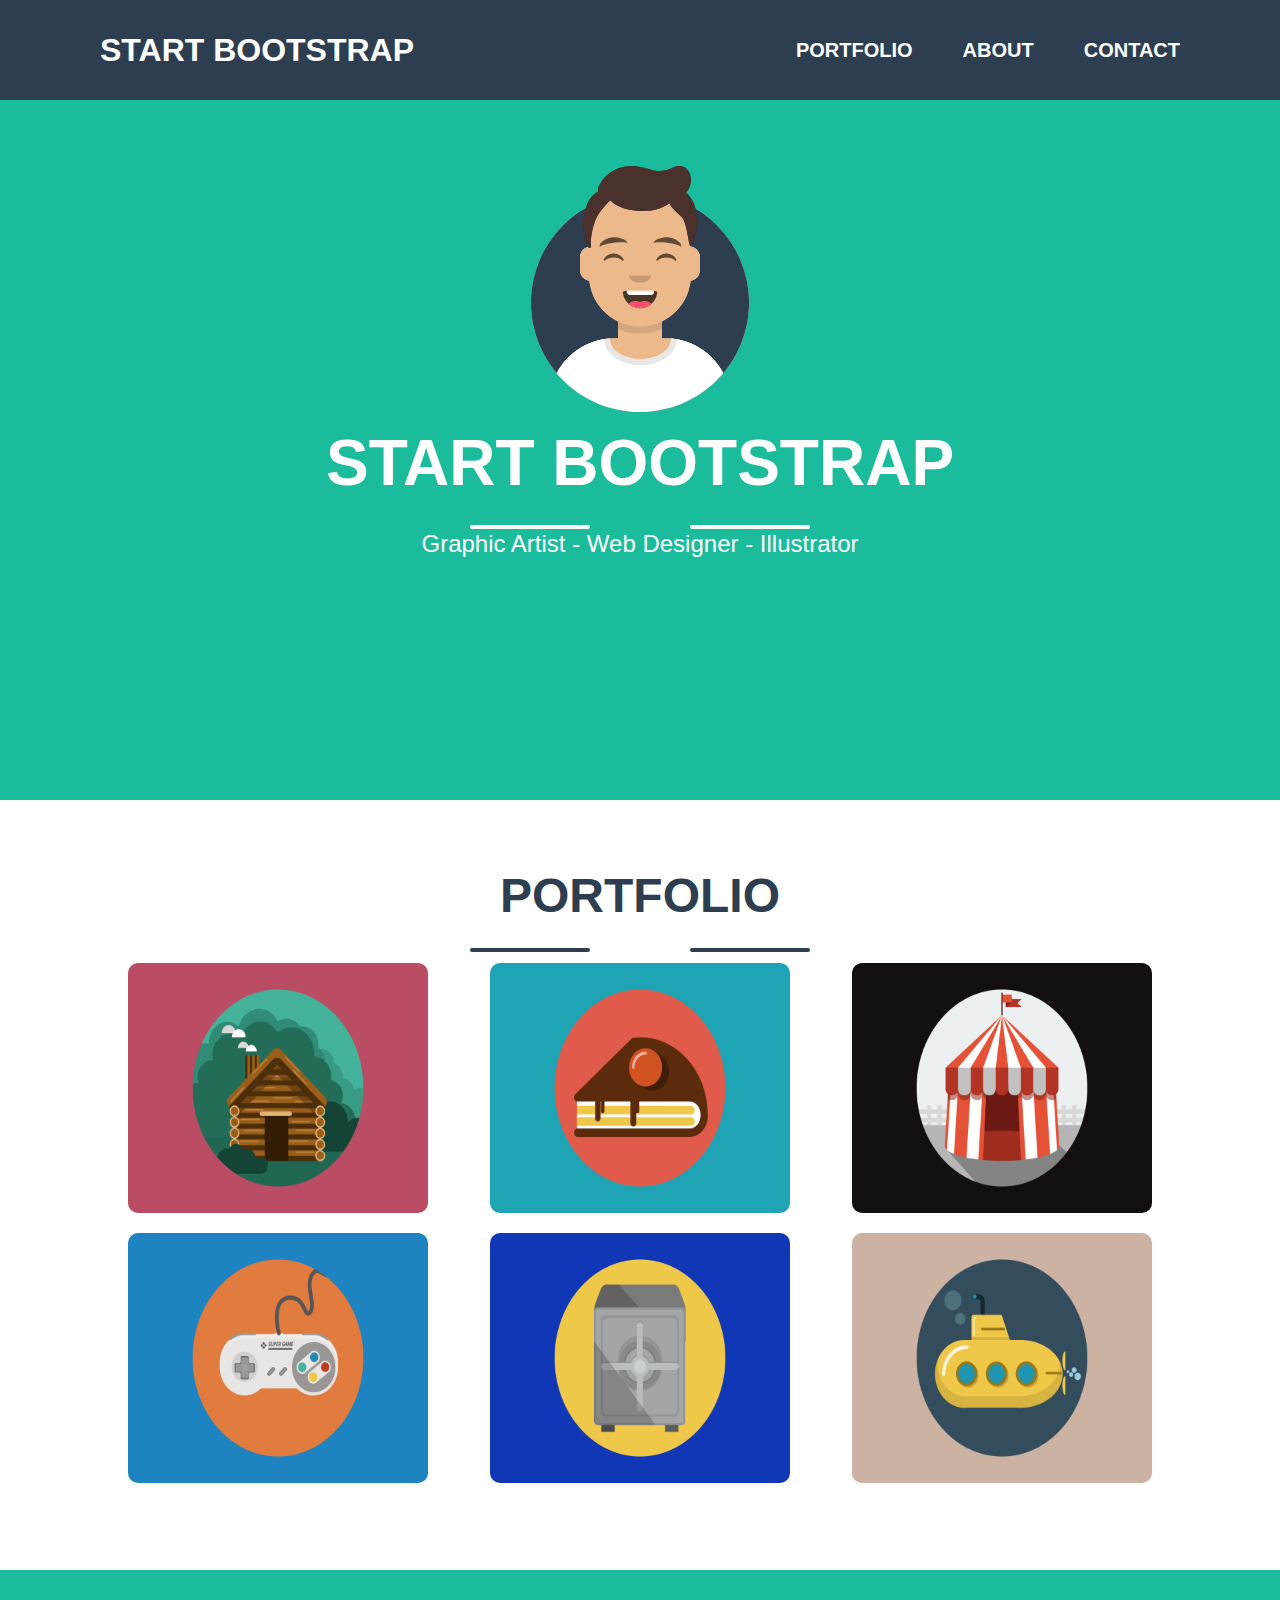
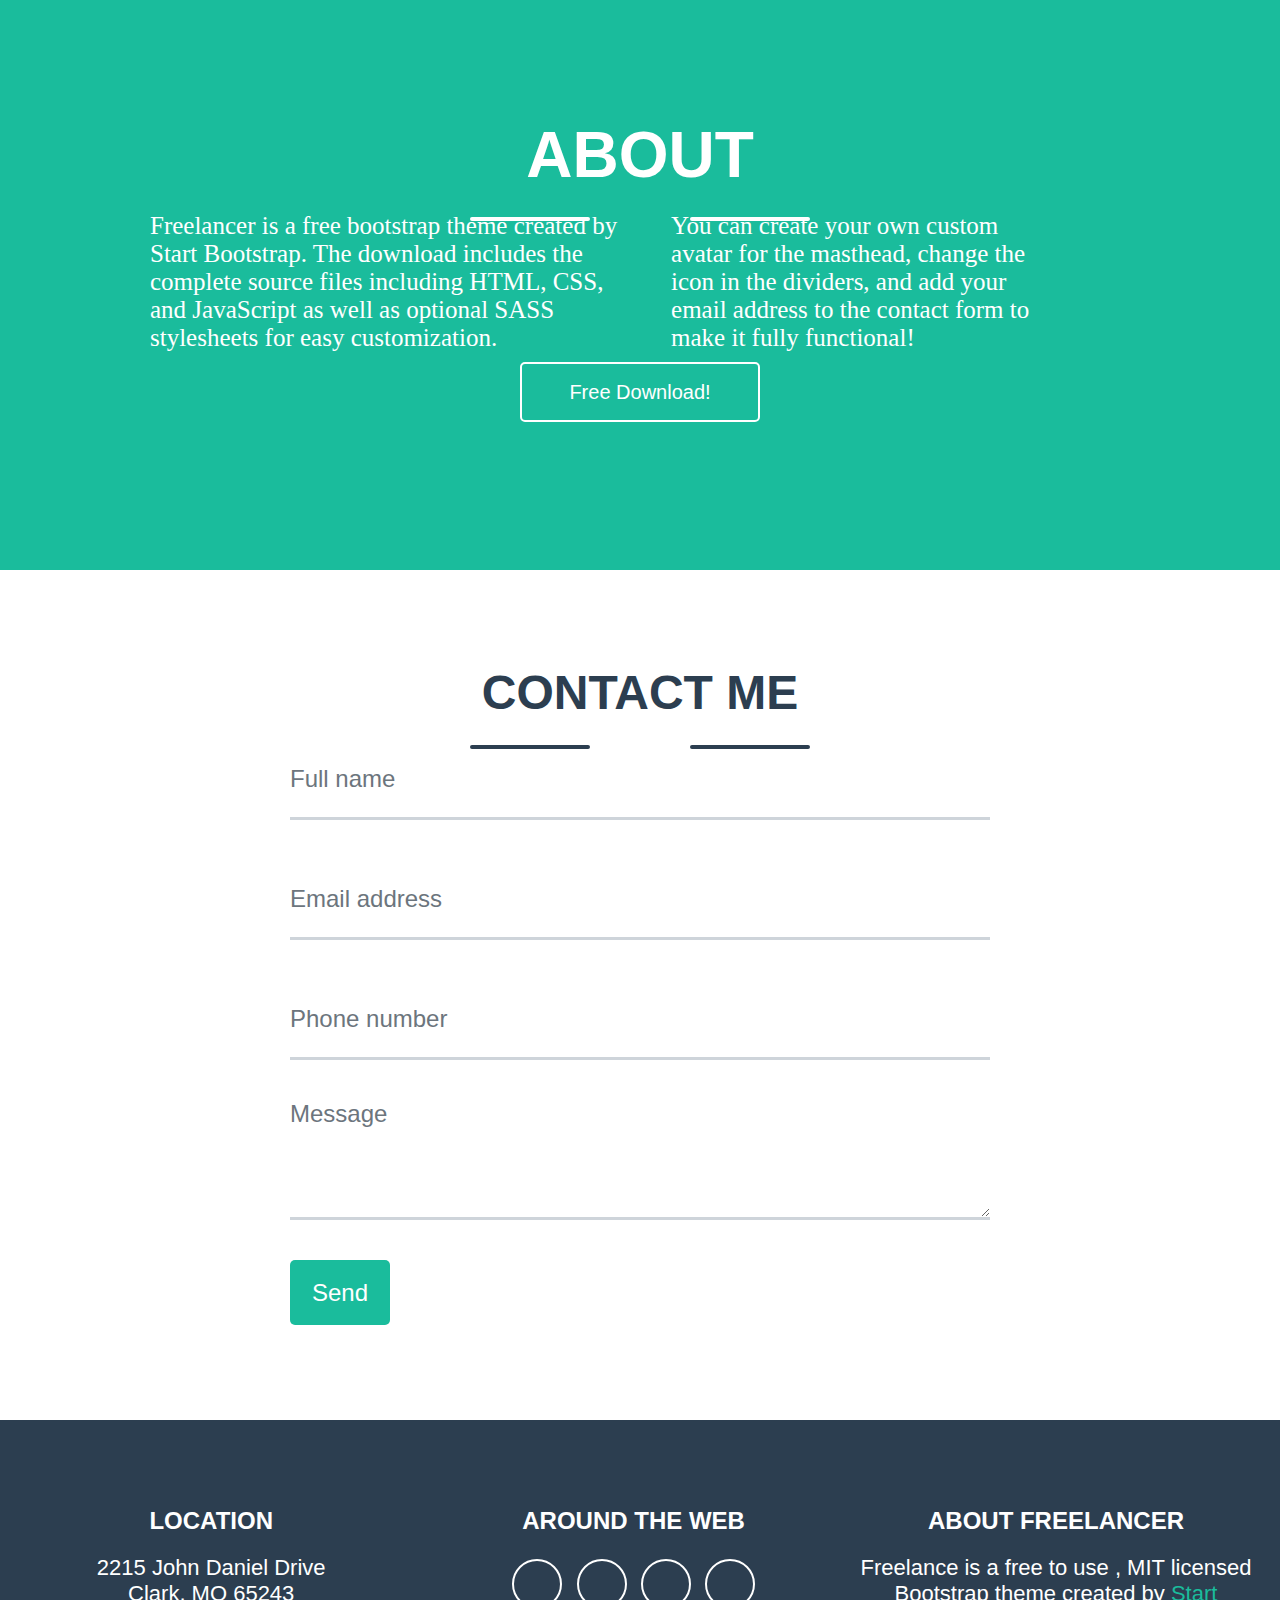
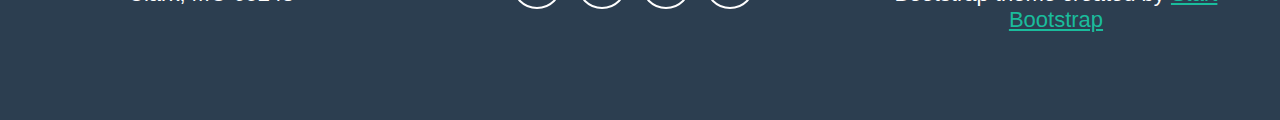
<file: Flex_Task_1/index.html>
<!DOCTYPE html>
<html lang="en">
  <head>
    <meta charset="UTF-8" />
    <meta name="viewport" content="width=device-width, initial-scale=1.0" />
    <title>Document</title>
    <link rel="stylesheet" href="./assets/CSS/reset.css" />
    <link rel="stylesheet" href="./assets/CSS/style.css" />

    <link
      rel="stylesheet"
      href="https://cdnjs.cloudflare.com/ajax/libs/font-awesome/6.4.2/css/all.min.css"
      integrity="sha512-z3gLpd7yknf1YoNbCzqRKc4qyor8gaKU1qmn+CShxbuBusANI9QpRohGBreCFkKxLhei6S9CQXFEbbKuqLg0DA=="
      crossorigin="anonymous"
      referrerpolicy="no-referrer"
    />
  </head>

  <body>
    <nav class="navbar">
      <div class="container">
        <div class="name">
          <a class="start" href="#start">START BOOTSTRAP</a>
        </div>

        <div class="navbaritems">
          <div class="items1"><a class="prtf" href="#prtf">PORTFOLIO</a></div>
          <div class="items2"><a class="about" href="#about">ABOUT</a></div>
          <div class="items3"><a class="cnt" href="#cnt">CONTACT</a></div>
        </div>
      </div>
      <div class="fortablet">
        <div class="tabletcontainer">
          <div class="tabletname">START BOOTSTRAP</div>
          <button>
            MENU
            <i class="fa-solid fa-bars"></i>
          </button>
        </div>
      </div>
    </nav>
    <a name="start"></a>
    <main>
      <section class="START">
        <div class="img">
          <img src="./assets/Image/avataaars.svg" alt="" />
        </div>

        <div class="sectionname">START BOOTSTRAP</div>

        <div class="icons">
          <i class="fa-solid fa-star"></i>
          <hr class="right" />
          <hr class="left" />
        </div>
        <a name="prtf"></a>
        <div class="profession">
          Graphic Artist - Web Designer - Illustrator
        </div>
      </section>
      <section class="PORTFOLIO">
        <div class="sectionname2">PORTFOLIO</div>
        <div class="icons2">
          <i class="fa-solid fa-star"></i>
          <hr class="right2" />
          <hr class="left2" />
        </div>

        <div class="boxcontainer">
          <div class="box1">
            <img src="./assets/Image/box1.png" alt="" />
            <div class="imgovr1">
              <i class="fa-solid fa-plus"></i>
            </div>
          </div>
          <div class="box1">
            <img src="./assets/Image/box2.png" alt="" />

            <div class="imgovr1">
              <i class="fa-solid fa-plus"></i>
            </div>
          </div>
          <div class="box1">
            <img src="./assets/Image/box3.png" alt="" />

            <div class="imgovr1">
              <i class="fa-solid fa-plus"></i>
            </div>
          </div>
          <div class="box1">
            <img src="./assets/Image/box4.png" alt="" />

            <div class="imgovr1">
              <i class="fa-solid fa-plus"></i>
            </div>
          </div>
          <div class="box1">
            <img src="./assets/Image/box5.png" alt="" />

            <div class="imgovr1">
              <i class="fa-solid fa-plus"></i>
            </div>
          </div>
          <div class="box1">
            <img src="./assets/Image/box6.png" alt="" />

            <div class="imgovr1">
              <i class="fa-solid fa-plus"></i>
            </div>
          </div>
        </div>
      </section>
      <a name="about"></a>
      <section class="ABOUT">
        <div class="sectionname3">ABOUT</div>
        <div class="icons3">
          <i class="fa-solid fa-star"></i>
          <hr class="right3" />
          <hr class="left3" />
        </div>
        <div class="info">
          <p>
            Freelancer is a free bootstrap theme created by Start Bootstrap. The
            download includes the complete source files including HTML, CSS, and
            JavaScript as well as optional SASS stylesheets for easy
            customization.
          </p>
          <p>
            You can create your own custom avatar for the masthead, change the
            icon in the dividers, and add your email address to the contact form
            to make it fully functional!
          </p>
        </div>
        <div class="btn">
          <button>
            <i class="fa-solid fa-download"></i>
            Free Download!
          </button>
        </div>
      </section>
      <a name="cnt"></a>
      <section class="CONTACT">
        <div class="sectionname4">CONTACT ME</div>
        <div class="icons4">
          <i class="fa-solid fa-star"></i>
          <hr class="right4" />
          <hr class="left4" />
        </div>
        <div class="form">
          <form action="">
            <input placeholder="Full name" type="text " />
            <input placeholder="Email address" type="email" />
            <input placeholder="Phone number" type="tel" />
            <textarea
              placeholder="Message"
              id=""
              cols="30"
              rows="10"
            ></textarea>
            <button>Send</button>
          </form>
        </div>
      </section>
    </main>

    <footer>
      <div class="fcontainer">
        <div class="location">
          <h2>LOCATION</h2>
          <p>
            2215 John Daniel Drive <br />
            Clark, MO 65243
          </p>
        </div>
        <div class="aroundweb">
          <h2>AROUND THE WEB</h2>
          <p>
            <i class="fa-brands fa-facebook-f"></i>
            <i class="fa-brands fa-twitter"></i>
            <i class="fa-brands fa-linkedin-in"></i>
            <i class="fa-brands fa-dribbble"></i>
          </p>
        </div>
        <div class="aboutfrelnc">
          <h2>ABOUT FREELANCER</h2>
          <p>
            Freelance is a free to use , MIT licensed Bootstrap theme created by
            <a href="">Start Bootstrap</a>
          </p>
        </div>
      </div>
    </footer>
  </body>
</html>
</file>
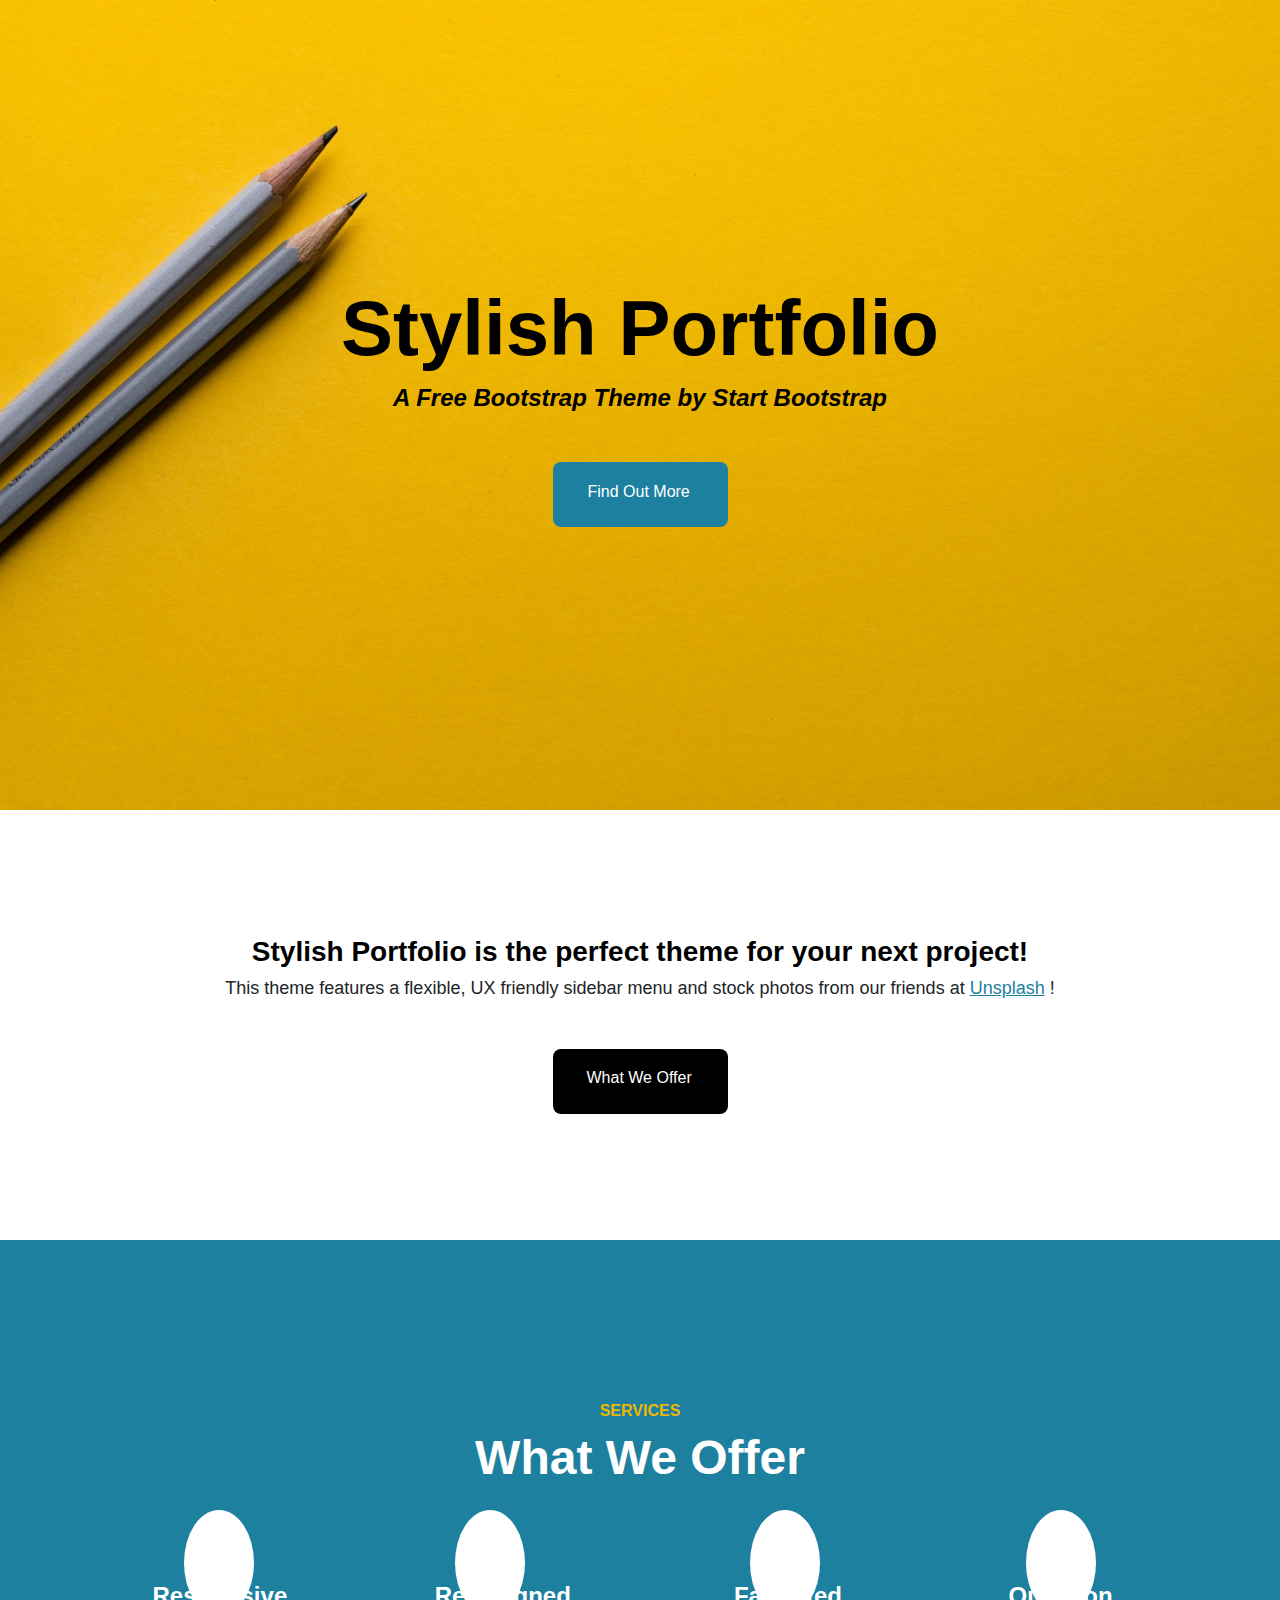
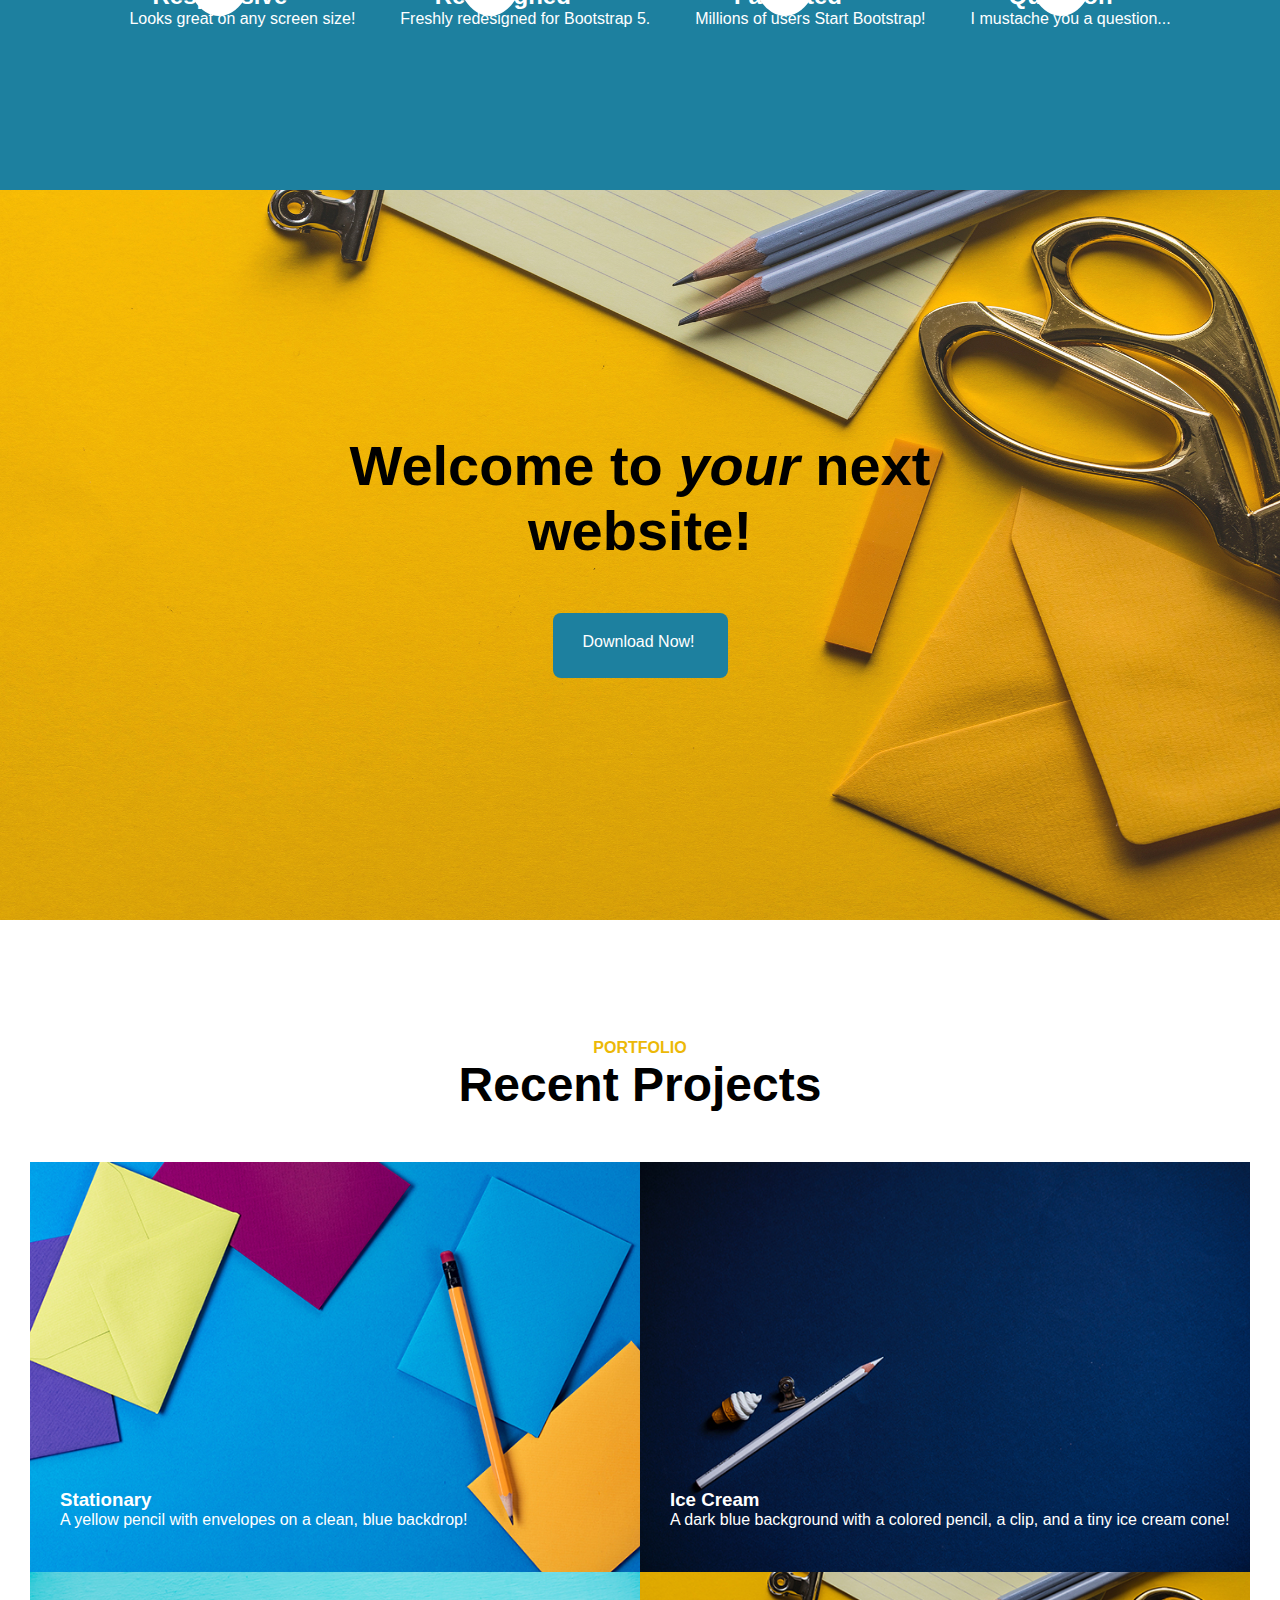
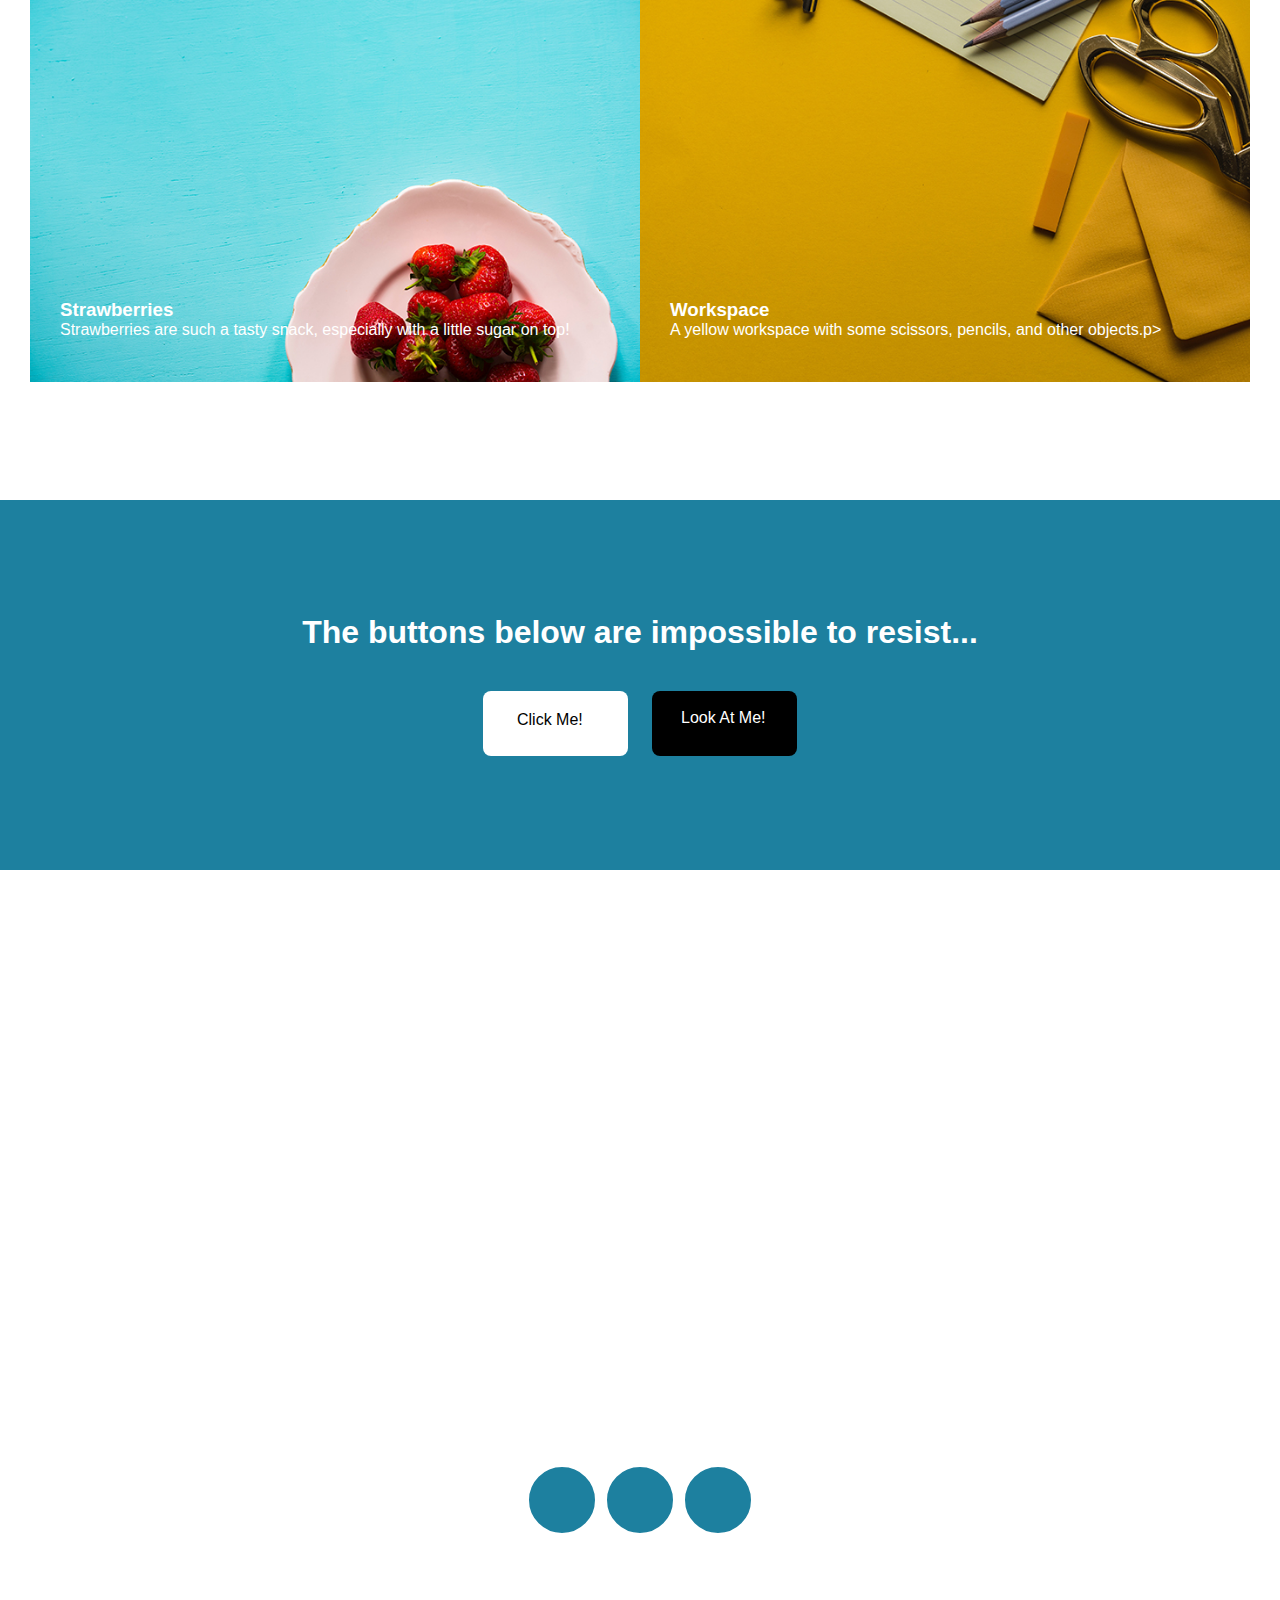
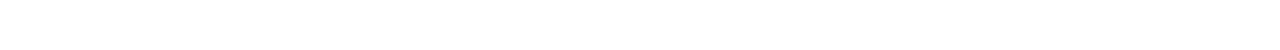
<file: Flex_Task_2/index.html>
<!DOCTYPE html>
<html lang="en">
  <head>
    <meta charset="UTF-8" />
    <meta name="viewport" content="width=device-width, initial-scale=1.0" />
    <title>Document</title>
    <link rel="stylesheet" href="./assets/CSS/reset.css" />
    <link rel="stylesheet" href="./assets/CSS/style.css" />
    <link
      rel="stylesheet"
      href="https://cdnjs.cloudflare.com/ajax/libs/font-awesome/6.4.2/css/all.min.css"
      integrity="sha512-z3gLpd7yknf1YoNbCzqRKc4qyor8gaKU1qmn+CShxbuBusANI9QpRohGBreCFkKxLhei6S9CQXFEbbKuqLg0DA=="
      crossorigin="anonymous"
      referrerpolicy="no-referrer"
    />
  </head>
  <body>
    <header>
      <div class="header">
        <div class="himg">
          <img src="./assets/Image/header.png" alt="" />
        </div>
        <div div class="hcontainer">
          <h1>Stylish Portfolio</h1>
          <span><em>A Free Bootstrap Theme by Start Bootstrap</em></span>
          <a class="btn" href="#FOM">Find Out More</a>
        </div>
      </div>
    </header>
    <section>
      <a name="FOM"></a>
      <div class="s1container">
        <h3>Stylish Portfolio is the perfect theme for your next project!</h3>
        <span
          >This theme features a flexible, UX friendly sidebar menu and stock
          photos from our friends at <a href="">Unsplash</a> !</span
        >
        <a class="btn" href="#WWO">What We Offer </a>
      </div>
    </section>
    <section>
      <a name="WWO"></a>
      <div class="s2container">
        <h5>SERVICES</h5>
        <h3>What We Offer</h3>
        <div class="icons">
          <div class="wwocontainer">
            <i class="wwoicons fa-solid fa-mobile-screen-button"></i>
            <h4>Responsive</h4>
            <span>Looks great on any screen size!</span>
          </div>
          <div class="wwocontainer">
            <i class="wwoicons fa-regular fa-pen-to-square"></i>
            <h4>Redesigned</h4>
            <span>Freshly redesigned for Bootstrap 5.</span>
          </div>
          <div class="wwocontainer">
            <i class="wwoicons fa-regular fa-thumbs-up"></i>
            <h4>Favorited</h4>
            <span
              >Millions of users
              <i class="fa-solid fa-heart" style="color: #b9c1cf"></i> Start
              Bootstrap!</span
            >
          </div>
          <div class="wwocontainer">
            <i class="wwoicons fa-solid fa-voicemail"></i>
            <h4>Question</h4>
            <span>I mustache you a question...</span>
          </div>
        </div>
      </div>
    </section>
    <section></section>
    <section>
      <div class="s3img">
        <img src="./assets/Image/bg-callout.jpg" alt="" />
      </div>
      <div div class="s3container">
        <h3>Welcome to <em>your</em> next website!</h3>

        <a
          href="https://startbootstrap.com/previews/stylish-portfolio"
          class="btn"
          >Download Now!</a
        >
      </div>
    </section>
    <section>
      <div class="s4container">
        <h5>PORTFOLIO</h5>
        <h2>Recent Projects</h2>
        <div class="imgcontainer">
          <div class="s4img">
            <div class="imgtxt">
              <h3>Stationary</h3>
              <p>A yellow pencil with envelopes on a clean, blue backdrop!</p>
            </div>
            <img src="./assets/Image/portfolio-1.jpg" alt="" />
          </div>
          <div>
            <div class="s4img">
              <div class="imgtxt">
                <h3>Ice Cream</h3>
                <p>
                  A dark blue background with a colored pencil, a clip, and a
                  tiny ice cream cone!
                </p>
              </div>
              <img src="./assets/Image/portfolio-2.jpg" alt="" />
            </div>
          </div>
          <div>
            <div class="s4img">
              <div class="imgtxt">
                <h3>Strawberries</h3>
                <p>
                  Strawberries are such a tasty snack, especially with a little
                  sugar on top!
                </p>
              </div>
              <img src="./assets/Image/portfolio-3.jpg" alt="" />
            </div>
          </div>
          <div>
            <div class="s4img">
              <div class="imgtxt">
                <h3>Workspace</h3>
                <p>
                  A yellow workspace with some scissors, pencils, and other
                  objects.p>
                </p>
              </div>

              <img src="./assets/Image/portfolio-4.jpg" alt="" />
            </div>
          </div>
        </div>
      </div>
    </section>
    <section>
      <div class="s5container">
        <h3>The buttons below are impossible to resist...</h3>
        <div class="s5btn">
          <a class="btn1" href="#.">Click Me!</a>
          <a class="btn2" href="#.">Look At Me!</a>
        </div>
      </div>
    </section>
    <section>
      <div class="map">
        <iframe
          src="https://www.google.com/maps/embed?pb=!1m14!1m12!1m3!1d1912.1061789068854!2d48.44036673941946!3d41.42266584834705!2m3!1f0!2f0!3f0!3m2!1i1024!2i768!4f13.1!5e0!3m2!1sen!2saz!4v1697430013394!5m2!1sen!2saz"
          width="100%"
          height="480"
          style="border: 0"
          allowfullscreen=""
          loading="lazy"
          referrerpolicy="no-referrer-when-downgrade"
        ></iframe>
      </div>
    </section>
    <footer>
      <p>
        <i class="fa-brands fa-facebook-f"></i>
        <i class="fa-brands fa-twitter"></i>
        <i class="fa-brands fa-github"></i>
      </p>
    </footer>
  </body>
</html>
</file>
<file: Flex_Task_1/assets/CSS/style.css>
.navbar {
  height: 100px;
  background-color: #2c3e50;
  padding: 0px 100px;
  position: sticky;
  top: 0;
  right: 0;
  left: 0;
  z-index: 1;
  transition: 500ms;
}
@media (prefers-reduced-motion: no-preference) {
  :root {
    scroll-behavior: smooth;
  }
}
a.start {
  text-decoration: none;
  color: white;
}
a.prtf {
  text-decoration: none;
  color: white;
}
a.prtf:hover {
  color: #1abc9c;
  transition: 500ms;
}
a.about {
  text-decoration: none;
  color: white;
}
a.about:hover {
  color: #1abc9c;
  transition: 500ms;
}
a.cnt {
  text-decoration: none;
  color: white;
}
a.cnt:hover {
  color: #1abc9c;
  transition: 500ms;
}
.container {
  width: 100%;
  margin: auto;
  height: 100px;
  display: flex;
  justify-content: space-between;
  align-items: center;
  font-family: "Montserrat", -apple-system, BlinkMacSystemFont, "Segoe UI",
    Roboto, "Helvetica Neue", Arial, "Noto Sans", sans-serif,
    "Apple Color Emoji", "Segoe UI Emoji", "Segoe UI Symbol", "Noto Color Emoji";
  font-weight: bold;
  transition: 500ms;
}
.name {
  color: white;
  font-size: 32px;
  font-weight: bold;
  cursor: pointer;
}
.navbaritems {
  display: flex;
  flex-direction: row;
  gap: 50px;
  color: white;
  font-size: 20px;
  cursor: pointer;
}

.tabletcontainer {
  display: none;
}
.fortablet button {
  display: none;
}
/* for tablet */
@media only screen and (max-width: 768px) {
  .container {
    display: none;
  }
  .navbaritems {
    display: none;
  }
  .tabletcontainer {
    width: 100%;
    margin: auto;
    height: 80px;
    display: flex;
    justify-content: space-between;
    align-items: center;
    font-family: "Montserrat", -apple-system, BlinkMacSystemFont, "Segoe UI",
      Roboto, "Helvetica Neue", Arial, "Noto Sans", sans-serif,
      "Apple Color Emoji", "Segoe UI Emoji", "Segoe UI Symbol",
      "Noto Color Emoji";
    font-weight: bold;
  }
  .tabletname {
    color: white;
    font-size: 24px;
    font-weight: bold;
    cursor: pointer;
  }
  .fortablet button {
    width: 90px;
    height: 45px;
    background-color: #1abc9c;
    color: white;
    font-size: 15px;
    border: none;
    border-radius: 10px;
    cursor: pointer;
  }
  .navbar {
    height: 80px;
  }
}
/* for phone */
@media only screen and (max-width: 426px) {
  .navbar {
    padding: 0px 20px;
  }
  .container {
    display: none;
  }
  .navbaritems {
    display: none;
  }
  .tabletcontainer {
    width: 100%;
    margin: auto;
    height: 80px;
    display: flex;
    justify-content: space-between;
    align-items: center;
    /* max-width: 1400px; */
    font-family: "Montserrat", -apple-system, BlinkMacSystemFont, "Segoe UI",
      Roboto, "Helvetica Neue", Arial, "Noto Sans", sans-serif,
      "Apple Color Emoji", "Segoe UI Emoji", "Segoe UI Symbol",
      "Noto Color Emoji";
    font-weight: bold;
  }
  .tabletname {
    color: white;
    font-size: 24px;
    font-weight: bold;
    cursor: pointer;
  }
  .fortablet button {
    width: 90px;
    height: 45px;
    background-color: #1abc9c;
    color: white;
    font-size: 15px;
    border: none;
    border-radius: 10px;
    cursor: pointer;
  }
  .navbar {
    height: 80px;
  }
}

.START {
  background-color: #1abc9c;
  display: flex;
  flex-direction: column;
  justify-content: center;
  align-items: center;
  gap: 10px;
  width: 100%;
  height: 700px;
}

.img img {
  width: 240px;
  padding-top: 0px;
}

.sectionname {
  justify-content: center;
  color: white;
  display: flex;
  font-size: 64px;
  font-family: "Montserrat", -apple-system, BlinkMacSystemFont, "Segoe UI",
    Roboto, "Helvetica Neue", Arial, "Noto Sans", sans-serif,
    "Apple Color Emoji", "Segoe UI Emoji", "Segoe UI Symbol", "Noto Color Emoji";
  font-weight: bold;
}
.icons {
  color: white;
  position: relative;
}

.icons .fa-solid {
  color: white;
  font-size: 32px;
}
hr.right {
  border: 2px solid white;
  border-radius: 4px;
  position: absolute;
  right: 50px;
  width: 120px;
  top: 15px;
}
hr.left {
  border: 2px solid white;
  border-radius: 4px;
  position: absolute;
  left: 50px;
  width: 120px;
  top: 15px;
}

.profession {
  color: white;
  font-family: "Lato", -apple-system, BlinkMacSystemFont, "Segoe UI", Roboto,
    "Helvetica Neue", Arial, "Noto Sans", sans-serif, "Apple Color Emoji",
    "Segoe UI Emoji", "Segoe UI Symbol", "Noto Color Emoji";
  font-size: 24px;
  padding-bottom: 185px;
}
/* for tablet */
@media only screen and (max-width: 768px) {
  .START {
    height: 650px;
  }
  .img img {
    width: 220px;
  }
  .sectionname {
    font-size: 50px;
  }
  .icons {
    position: relative;
  }

  .icons .fa-solid {
    font-size: 32px;
  }
  hr.right {
    top: 15px;
  }
  hr.left {
    top: 15px;
  }
  .profession {
    font-size: 20px;
  }
}
/* for phone */
@media only screen and (max-width: 426px) {
  .START {
    height: 650px;
    gap: 30px;
  }
  .img img {
    width: 220px;
  }
  .sectionname {
    font-size: 44px;
    width: 330px;
    height: 90px;
    text-align: center;
  }
  .icons {
    position: relative;
  }

  .icons .fa-solid {
    font-size: 32px;
  }
  hr.right {
    top: 15px;
  }
  hr.left {
    top: 15px;
  }
  .profession {
    font-size: 20px;
    padding-bottom: 50px;
  }
}

.PORTFOLIO {
  background-color: white;
  height: 770px;
  width: 100%;
  display: flex;
  flex-direction: column;
  justify-content: center;
  align-items: center;
  gap: 10px;
}
.sectionname2 {
  font-size: 48px;
  color: #2c3e50;
  font-family: "Montserrat", -apple-system, BlinkMacSystemFont, "Segoe UI",
    Roboto, "Helvetica Neue", Arial, "Noto Sans", sans-serif,
    "Apple Color Emoji", "Segoe UI Emoji", "Segoe UI Symbol", "Noto Color Emoji";
  font-weight: bold;
}
.icons2 {
  color: #2c3e50;
  position: relative;
}
.icons2 .fa-solid {
  color: #2c3e50;
  font-size: 32px;
}
hr.right2 {
  border: 2px solid #2c3e50;
  border-radius: 4px;
  position: absolute;
  right: 50px;
  width: 120px;
  top: 15px;
}
hr.left2 {
  border: 2px solid #2c3e50;
  border-radius: 4px;
  position: absolute;
  left: 50px;
  width: 120px;
  top: 15px;
}

.boxcontainer {
  display: flex;
  flex-wrap: wrap;
  justify-content: space-between;
  align-items: center;
  gap: 20px;
  max-width: 1024px;
  margin: 20px;
}
.PORTFOLIO .boxcontainer div {
  position: relative;
  border-radius: 10px;
  height: 250px;
  width: 300px;
}
.boxcontainer img {
  border-radius: 10px;
  position: absolute;
  height: 250px;
  width: 300px;
}

.imgovr1 {
  position: absolute;
  left: 0;
  top: 0;
  width: 100%;
  height: 100%;
  opacity: 0;
  transition: opacity 0.3s;
  background-color: #1abc9c;
  border-radius: 10px;
  cursor: pointer;
}
.fa-plus {
  font-size: 70px;
  color: white;
  position: absolute;
  top: 50%;
  left: 50%;
  transform: translate(-50%, -50%);
}
.box1:hover .imgovr1 {
  opacity: 0.8;
}
/* for tablet */
@media only screen and (max-width: 768px) {
  .PORTFOLIO {
    height: 1000px;
  }
  .sectionname2 {
    font-size: 48px;
  }

  .boxcontainer {
    display: flex;
    flex-wrap: wrap;
    justify-content: space-between;
    align-items: center;
    gap: 30px;
    max-width: 100%;
    margin: 20px;
  }
  .PORTFOLIO .boxcontainer div {
    height: 200px;
    width: 300px;
  }
  .boxcontainer img {
    height: 200px;
    width: 300px;
  }
  .imgovr1 {
    width: 200px;
    height: 300px;
  }
  .fa-plus {
    font-size: 60px;
  }
}
/* for phone */
@media only screen and (max-width: 426px) {
  .PORTFOLIO {
    height: 1600px;
  }
  .sectionname2 {
    font-size: 48px;
  }

  .boxcontainer {
    display: flex;
    flex-wrap: wrap;
    justify-content: center;
    align-items: center;
    gap: 30px;
    max-width: 100%;
    margin: 20px;
  }
  .PORTFOLIO .boxcontainer div {
    height: 200px;
    width: 300px;
  }
  .boxcontainer img {
    height: 200px;
    width: 300px;
  }
  .imgovr1 {
    width: 200px;
    height: 300px;
  }
  .fa-plus {
    font-size: 60px;
  }
}

.ABOUT {
  width: 100%;
  height: 600px;
  background-color: #1abc9c;
  display: flex;
  flex-direction: column;
  justify-content: center;
  align-items: center;
  gap: 10px;
}

.sectionname3 {
  justify-content: center;
  color: white;
  display: flex;
  font-size: 64px;
  font-family: "Montserrat", -apple-system, BlinkMacSystemFont, "Segoe UI",
    Roboto, "Helvetica Neue", Arial, "Noto Sans", sans-serif,
    "Apple Color Emoji", "Segoe UI Emoji", "Segoe UI Symbol", "Noto Color Emoji";
  font-weight: bold;
}
.icons3 {
  color: white;

  position: relative;
}

.icons3 .fa-solid {
  color: white;
  font-size: 32px;
}
hr.right3 {
  border: 2px solid white;
  border-radius: 4px;
  position: absolute;
  right: 50px;
  width: 120px;
  top: 15px;
}
hr.left3 {
  border: 2px solid white;
  border-radius: 4px;
  position: absolute;
  left: 50px;
  width: 120px;
  top: 15px;
}

.info {
  display: flex;
  align-items: center;
  justify-content: space-evenly;
  color: white;
  font-size: 25px;
  max-width: 900px;
  gap: 30px;
  margin-left: -80px;
}
.ABOUT .btn button {
  height: 60px;
  width: 240px;
  color: white;
  background-color: #1abc9c;
  border: 2px solid white;
  border-radius: 5px;
  font-size: 20px;
  font-family: "Montserrat", -apple-system, BlinkMacSystemFont, "Segoe UI",
    Roboto, "Helvetica Neue", Arial, "Noto Sans", sans-serif,
    "Apple Color Emoji", "Segoe UI Emoji", "Segoe UI Symbol", "Noto Color Emoji";
  cursor: pointer;
}
.ABOUT .btn button:hover {
  color: black;
  background-color: white;
  transition: 500ms;
}
/* for tablet */
@media only screen and (max-width: 768px) {
  .ABOUT {
    max-width: 100%;
  }
  .sectionname3 {
    font-size: 48px;
  }
  .info {
    flex-direction: column;
    max-width: 650px;
    margin-left: 50px;
  }
}
/* for phone */
@media only screen and (max-width: 426px) {
  .ABOUT {
    max-width: 100%;
  }
  .sectionname3 {
    font-size: 48px;
  }
  .info {
    flex-direction: column;
    max-width: 650px;
    margin-left: 20px;
  }
}

.CONTACT {
  background-color: white;
  height: 850px;
  width: 100%;
  display: flex;
  flex-direction: column;
  justify-content: center;
  align-items: center;
  gap: 10px;
}
.sectionname4 {
  font-size: 48px;
  color: #2c3e50;
  font-family: "Montserrat", -apple-system, BlinkMacSystemFont, "Segoe UI",
    Roboto, "Helvetica Neue", Arial, "Noto Sans", sans-serif,
    "Apple Color Emoji", "Segoe UI Emoji", "Segoe UI Symbol", "Noto Color Emoji";
  font-weight: bold;
}

.icons4 {
  color: #2c3e50;
  font-size: 32px;
  position: relative;
}
hr.right4 {
  border: 2px solid #2c3e50;
  border-radius: 4px;
  position: absolute;
  right: 50px;
  width: 120px;
  top: 15px;
}
hr.left4 {
  border: 2px solid #2c3e50;
  border-radius: 4px;
  position: absolute;
  left: 50px;
  width: 120px;
  top: 15px;
}
.CONTACT form {
  display: flex;
  flex-direction: column;
  gap: 40px;
  margin: 0px 12px;
}
input {
  width: 700px;
  height: 80px;
  border: none;
  outline: none;
  border-bottom: 3px solid #ced4da;
  font-size: 24px;
  font-family: "Montserrat", -apple-system, BlinkMacSystemFont, "Segoe UI",
    Roboto, "Helvetica Neue", Arial, "Noto Sans", sans-serif,
    "Apple Color Emoji", "Segoe UI Emoji", "Segoe UI Symbol", "Noto Color Emoji";
}
::placeholder {
  color: #6c757d;
  font-size: 24px;
}
textarea {
  width: 700px;
  height: 120px;
  border: none;
  outline: none;
  border-bottom: 3px solid #ced4da;
  font-size: 24px;
  font-family: "Montserrat", -apple-system, BlinkMacSystemFont, "Segoe UI",
    Roboto, "Helvetica Neue", Arial, "Noto Sans", sans-serif,
    "Apple Color Emoji", "Segoe UI Emoji", "Segoe UI Symbol", "Noto Color Emoji";
}
.form form button {
  width: 100px;
  height: 65px;
  color: white;
  background-color: #1abc9c;
  font-size: 24px;
  border: 0px solid white;
  border-radius: 5px;
}
/* for phone */
@media only screen and (max-width: 426px) {
  .CONTACT {
    height: 870px;
  }
  input {
    width: 330px;
  }
  textarea {
    width: 330px;
  }
}

footer {
  width: 100%;
  height: 300px;
  background-color: #2c3e50;
  display: flex;
  align-items: center;
  justify-content: space-evenly;
  color: white;
  font-family: "Montserrat", -apple-system, BlinkMacSystemFont, "Segoe UI",
    Roboto, "Helvetica Neue", Arial, "Noto Sans", sans-serif,
    "Apple Color Emoji", "Segoe UI Emoji", "Segoe UI Symbol", "Noto Color Emoji";
  text-align: center;
}
footer p {
  font-size: 22px;
  margin-top: 20px;
}
.fcontainer {
  display: flex;
}
.location {
  width: 33%;
}
.aroundweb {
  width: 33%;
}
.aboutfrelnc {
  width: 33%;
}
.fa-brands {
  width: 50px;
  height: 50px;
  border-radius: 100%;
  border: 2px solid white;
  display: inline-flex;
  align-items: center;
  justify-content: center;
  padding-top: 10px;
  margin: 4px;
  cursor: pointer;
}
.fa-brands:hover {
  color: black;
  background-color: white;
  transition: 500ms;
}
a {
  color: #1abc9c;
}
/* for tablet */
@media only screen and (max-width: 768px) {
  footer {
    flex-direction: row;
    height: 500px;
  }
  .fcontainer {
    display: inline;
  }
  .location {
    width: 100%;
  }
  .aroundweb {
    width: 100%;
  }
  .aboutfrelnc {
    width: 100%;
  }
}
/* for phone */
@media only screen and (max-width: 426px) {
  footer {
    flex-direction: row;
    height: 605px;
    width: 100%;
    padding: 80px 25px;
  }
  .fcontainer {
    display: inline;
  }
  .location {
    width: 100%;
    margin: 30px 0px;
  }
  .aroundweb {
    width: 100%;
    margin: 30px 0px;
  }
  .aboutfrelnc {
    width: 100%;
    font-size: 20px;
    margin: 30px 0px;
  }
}
</file>
<file: Flex_Task_2/assets/CSS/style.css>
body {
  font-family: Source Sans Pro, -apple-system, BlinkMacSystemFont, Segoe UI,
    Roboto, Helvetica Neue, Arial, sans-serif, Apple Color Emoji, Segoe UI Emoji,
    Segoe UI Symbol, Noto Color Emoji;
}
@media (prefers-reduced-motion: no-preference) {
  :root {
    scroll-behavior: smooth;
  }
}

.hcontainer {
  position: relative;
  display: flex;
  justify-content: center;
  align-items: center;
  height: 810px;
  width: 100%;
  flex-direction: column;
  gap: 10px;
}
.hcontainer h1 {
  font-size: 78px;
}
.hcontainer span {
  font-size: 24px;
  font-weight: bold;
}
.hcontainer .btn {
  width: 175px;
  height: 65px;
  background-color: #1d809f;
  font-size: 16px;
  padding: 21px 35px;
  color: white;
  border-radius: 8px;
  margin-top: 40px;
  text-decoration: none;
}
.hcontainer .btn:hover {
  opacity: 0.7;
}
.himg img {
  width: 100%;
  height: 810px;
  position: absolute;
  z-index: -1;
}
.s1container {
  display: flex;
  justify-content: center;
  align-items: center;
  height: 430px;
  width: 100%;
  flex-direction: column;
  gap: 10px;
  background-color: white;
}
.s1container h3 {
  font-size: 28px;
}
.s1container span {
  font-size: 18px;
  color: #212529;
  font-weight: lighter;
}
a {
  color: #1d809f;
}

.s1container .btn {
  width: 175px;
  height: 65px;
  background-color: black;
  font-size: 16px;
  padding: 20px 34px;
  color: white;
  border-radius: 8px;
  margin-top: 40px;
  text-decoration: none;
}
.s1container .btn:hover {
  opacity: 0.7;
}
.s2container {
  display: flex;
  justify-content: center;
  align-items: center;
  height: 550px;
  width: 100%;
  flex-direction: column;
  gap: 10px;
  background-color: #1d809f;
}
.s2container h5 {
  color: #ecb807;
  font-size: 16px;
}
.s2container h3 {
  color: white;
  font-size: 48px;
  margin-bottom: 50px;
}
.icons {
  display: inline-flex;
}
.wwoicons {
  background-color: #fff;
  color: #1d809f;
  height: 110px;
  width: 110px;
  font-size: 32px;
  border-radius: 100%;
  text-align: center;
  padding: 35px;
  margin: 0px 100px;
}
.wwocontainer h4 {
  font-size: 24px;
  color: white;
  text-align: center;
}
.wwocontainer span {
  color: white;
  padding-left: 45px;
}
.s3container {
  position: relative;
  display: flex;
  justify-content: center;
  align-items: center;
  height: 730px;
  width: 100%;
  flex-direction: column;
  gap: 10px;
}
.s3container h3 {
  font-size: 56px;
  max-width: 581px;
  text-align: center;
}

.s3container .btn {
  width: 175px;
  height: 65px;
  background-color: #1d809f;
  font-size: 16px;
  padding: 20px 30px;
  color: white;
  border-radius: 8px;
  margin-top: 40px;
  text-decoration: none;
}
.s3container .btn:hover {
  opacity: 0.7;
}
.s3img img {
  width: 100%;
  height: 730px;
  position: absolute;
  z-index: -1;
}

.s4container {
  width: 100%;
  height: 1180px;
  display: flex;
  flex-direction: column;
  justify-content: center;
  align-items: center;
}
.imgcontainer {
  display: flex;
  flex-wrap: wrap;
  justify-content: center;
  align-items: center;
  cursor: pointer;
}
.imgcontainer .s4img img {
  width: 610px;
  height: 410px;
  position: relative;
  z-index: -1;
  display: flex;
  flex-wrap: wrap;
  flex-direction: row;
  cursor: pointer;
  transition: 500ms;
}

.s4img:hover {
  width: 540px;
  height: 340px;
  cursor: pointer;
  margin: 35px 35px 35px 35px;
}

.imgtxt {
  position: absolute;
  color: white;
  margin: 327px 30px;
}
.s4container h5 {
  color: #ecb807;
  font-size: 16px;
}
.s4container h2 {
  color: black;
  font-size: 48px;
  margin-bottom: 50px;
}
.s5container {
  height: 370px;
  width: 100%;
  display: flex;
  justify-content: center;
  align-items: center;
  background-color: #1d809f;
  flex-direction: column;
}
.s5container h3 {
  font-size: 32px;
  color: white;
}
.s5container .btn1 {
  width: 145px;
  height: 65px;
  background-color: white;
  font-size: 16px;
  padding: 20px 34px;
  color: black;
  border-radius: 8px;
  margin-top: 40px;
  text-decoration: none;
  display: flex;
  margin-right: 24px;
}
.s5container .btn2 {
  width: 145px;
  height: 65px;
  background-color: black;
  font-size: 16px;
  padding: 18px 29px;
  color: white;
  border-radius: 8px;
  margin-top: 40px;
  text-decoration: none;
  display: flex;
}
.s5btn {
  display: flex;
  flex-direction: row;
}
.s5btn :is(.btn1, .btn2):hover {
  opacity: 0.7;
}
.map {
  width: 100%;
  height: 480px;
  pointer-events: none;
  border: 0;
}
footer {
  height: 300px;
  width: 100%;
  display: flex;
  align-items: center;
  justify-content: center;
}
footer p {
  display: flex;
  align-items: center;
  justify-content: center;
}
footer .fa-brands {
  width: 70px;
  height: 70px;
  border-radius: 100%;
  border: 2px solid white;
  display: flex;
  align-items: center;
  justify-content: center;
  margin: 4px;
  cursor: pointer;
  background-color: #1d809f;
  color: white;
  font-size: 24px;
}
.fa-brands:hover {
  opacity: 0, 8;

  transition: 500ms;
}
</file>
